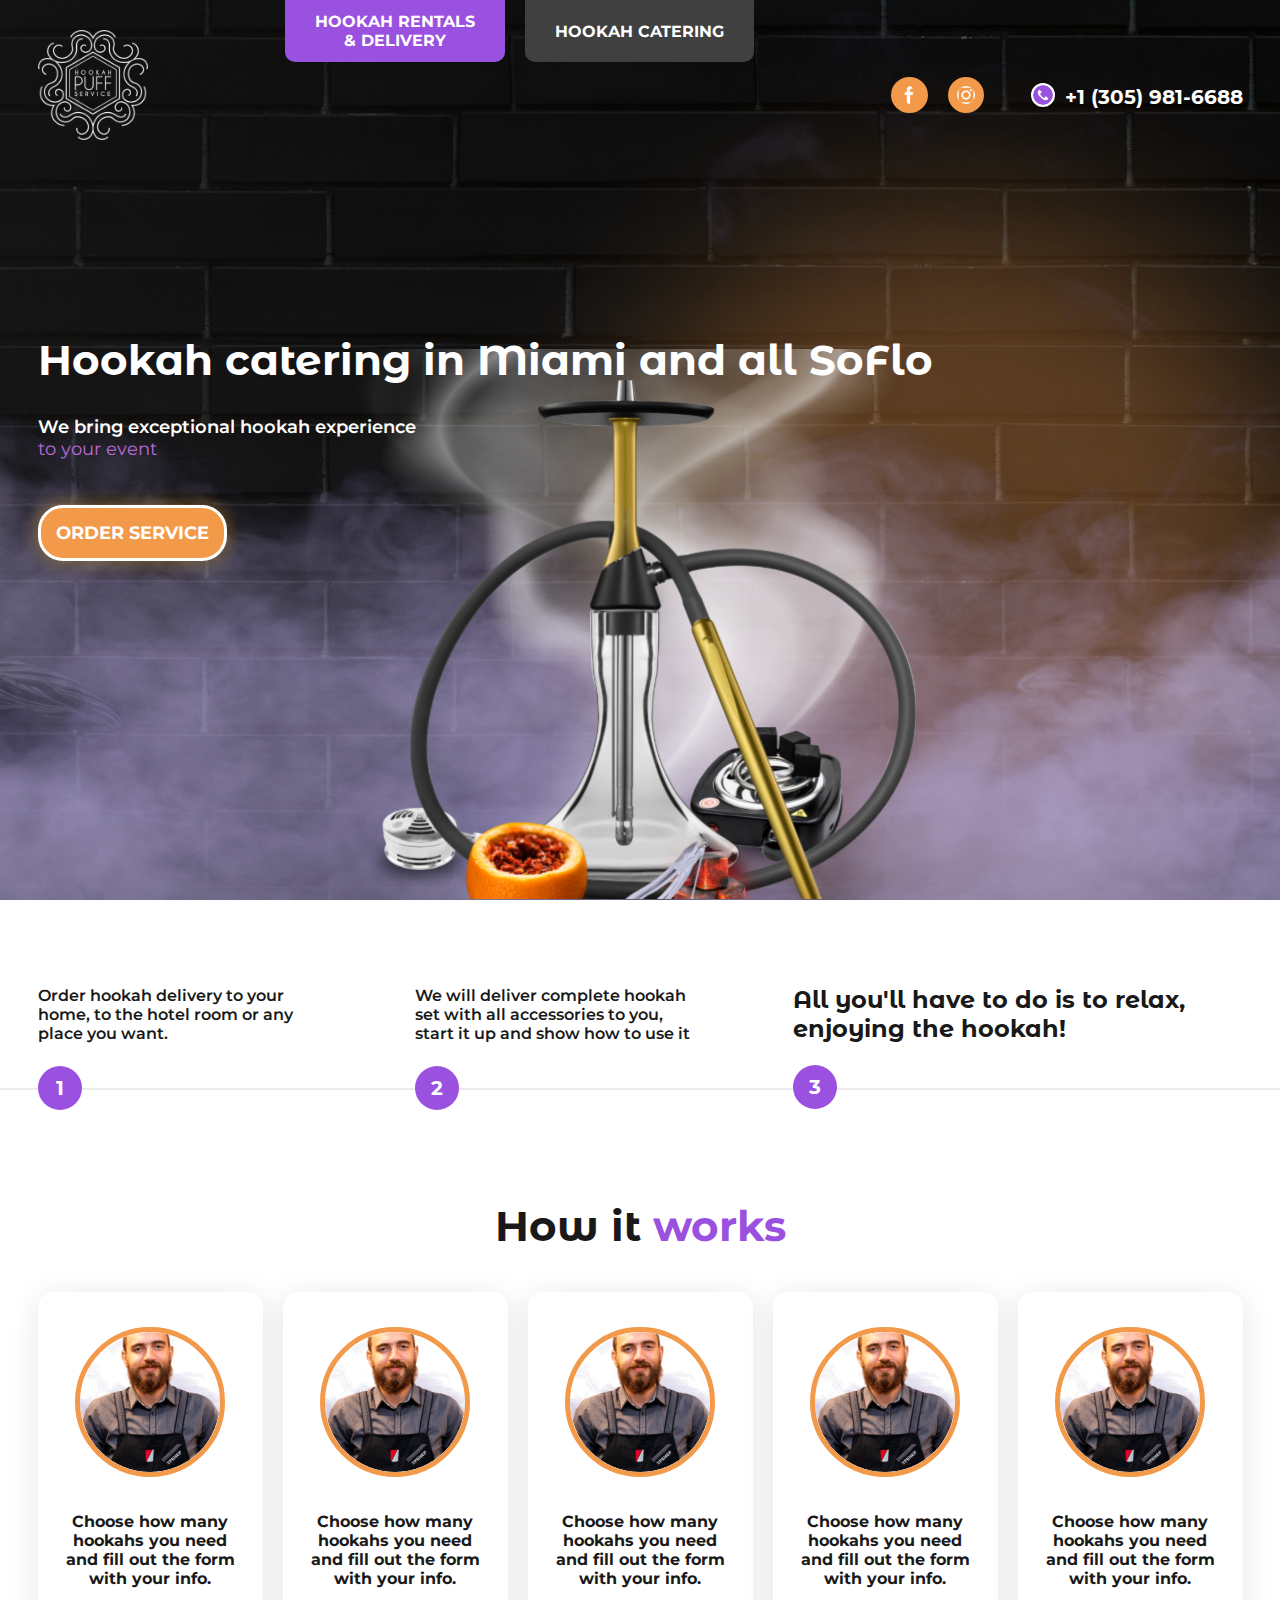
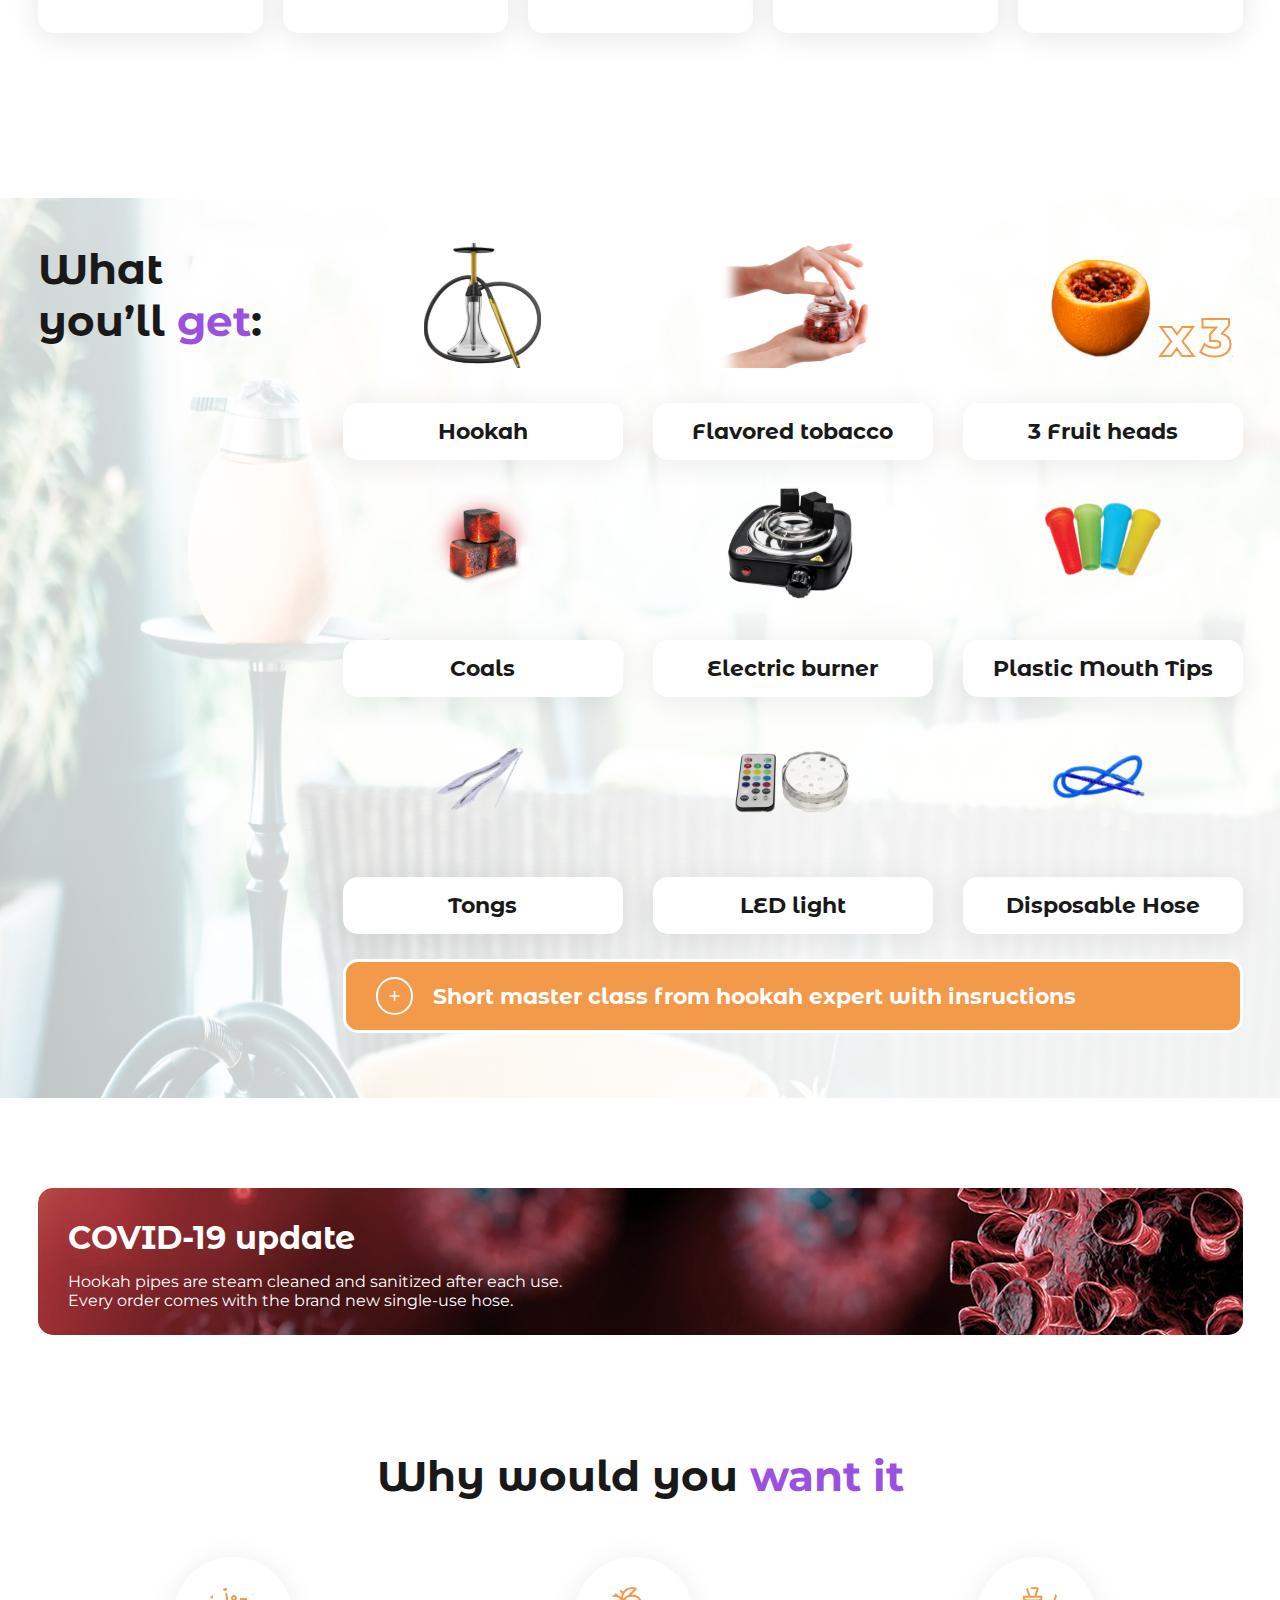
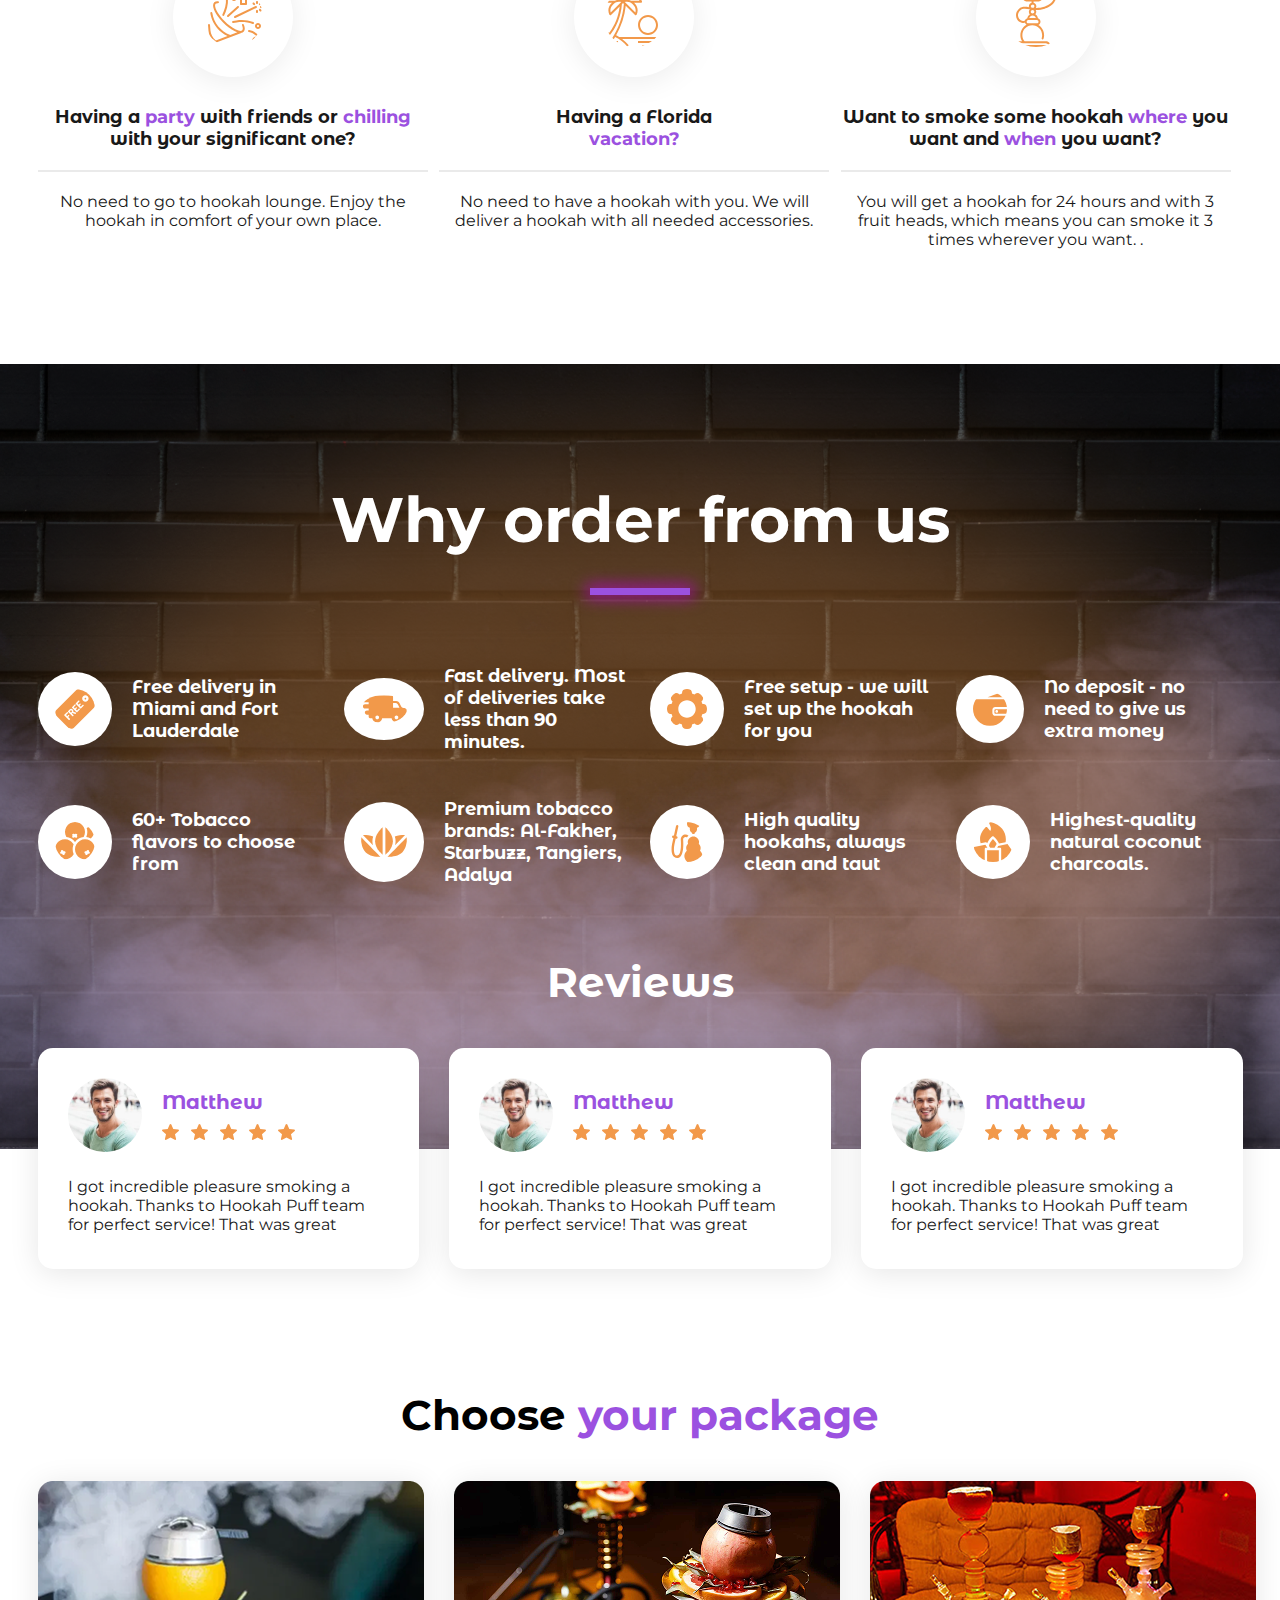
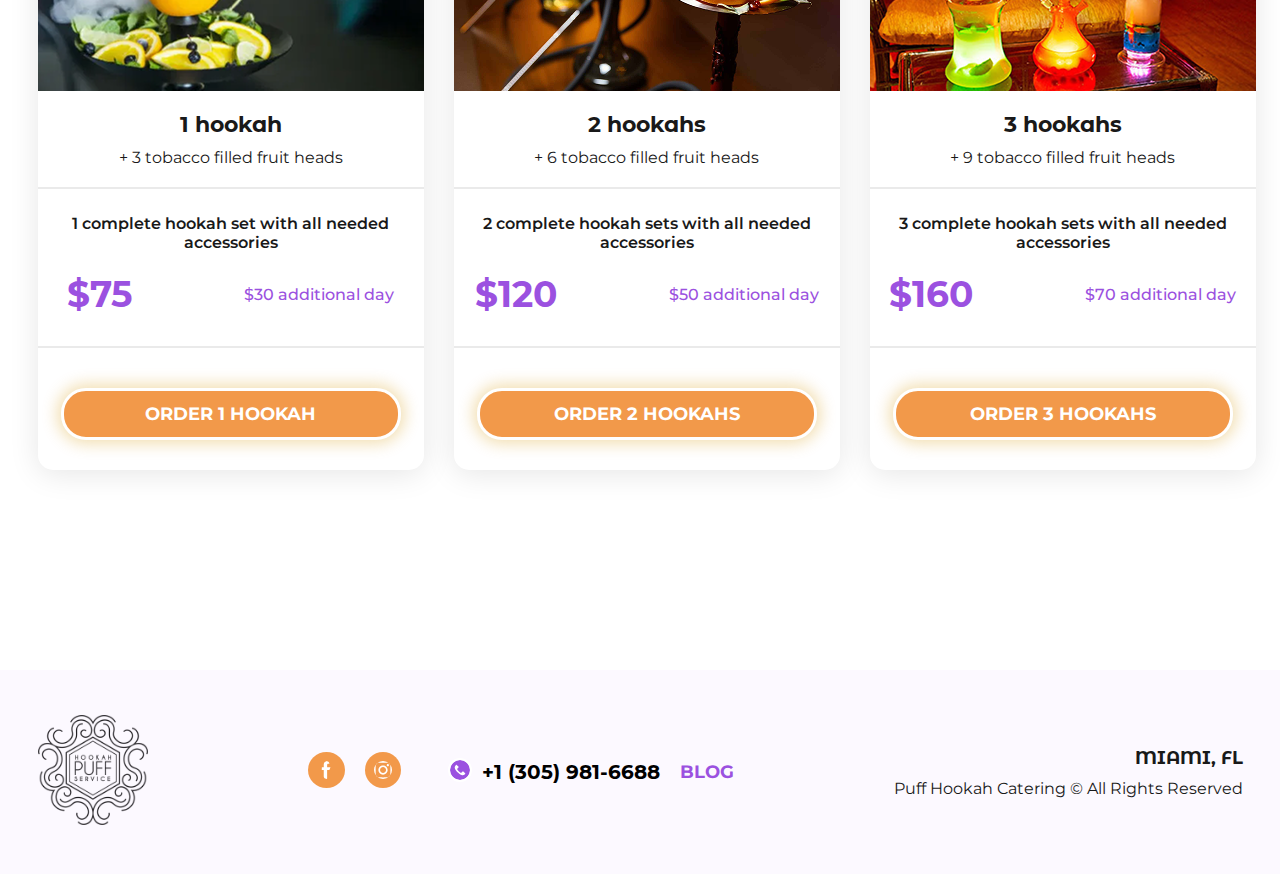
<file: hookah.html>
<!DOCTYPE html>
<html lang="en">

<head>
    <meta charset="UTF-8">
    <meta name="viewport" content="width=device-width, initial-scale=1.0">
    <title>HooKaH</title>
    <link rel="icon" type="image/x-icon" href="img/header-nav/logo.svg">
    <link rel="stylesheet" href="css/main.css">
</head>

<body>

    <header class="header__hookah">
        <nav class="nav">
            <div class="container">
                <a href="index.html" class="header__logo-link"><img src="img/header-nav/logo.svg" alt=""
                        class="nav__img"></a>
                <div class="nav__linkes">
                    <a href="index.html" class="nav__button-link"><button class="nav__button nav__active">HOOKAH RENTALS
                            <br> &
                            DELIVERY</button></a>
                    <a href="hookah.html" class="nav__button-link"><button class="nav__button">HOOKAH
                            CATERING</button></a>
                </div>
                <div class="nav__logos">
                    <a href="!#" class="nav__logos-link"><img src="img/header-nav/facebook.svg" alt=""
                            class="nav__face"></a>
                    <a href="!#" class="nav__logos-link"><img src="img/header-nav/instagram.svg" alt=""
                            class="nav__insta"></a>
                    <a href="!#" class="nav__logos-link"><img src="img/header-nav/tel.svg" alt=""
                            class="nav__logo-tel"></a>
                    <a href="tel:+998999999999" class="nav__link-tel"> +1 (305) 981-6688</a>
                </div>
            </div>
        </nav>
        <div class="header__big">
            <div class="container">
                <div class="header__text">
                    <h1 class="header__hookah-title">Hookah catering in Miami and all SoFlo</h1>
                    <p class="header__txt">We bring exceptional hookah experience <span class="header__span">to your
                            event</span></p>
                    <button class="header__button">Order service</button>
                </div>
            </div>
        </div>
    </header>

    <main>
        <section class="hookah__info">
            <div class="container">
                <p class="hookah__info-txt">Order hookah delivery to your home, to the hotel room or any place you want.
                </p>
                <p class="hookah__info-text">We will deliver complete hookah set with all accessories to you, start it
                    up
                    and show how to use it</p>
                <h2 class="hookah__info-title">All you'll have to do is to relax, enjoying the hookah!</h2>
            </div>
            <div class="hookah__info-line"></div>
        </section>

        <section class="work">
            <div class="container">
                <h2 class="work__title">How it <span class="work__title-span">works</span></h2>
                <div class="work__grids">
                    <div class="work__grid">
                        <img src="img/work/men.svg" alt="" class="work__grid-img">
                        <p class="work__grid-txt">Choose how many hookahs you need and fill out the form with your info.
                        </p>
                    </div>
                    <div class="work__grid">
                        <img src="img/work/men.svg" alt="" class="work__grid-img">
                        <p class="work__grid-txt">Choose how many hookahs you need and fill out the form with your info.
                        </p>
                    </div>
                    <div class="work__grid">
                        <img src="img/work/men.svg" alt="" class="work__grid-img">
                        <p class="work__grid-txt">Choose how many hookahs you need and fill out the form with your info.
                        </p>
                    </div>
                    <div class="work__grid">
                        <img src="img/work/men.svg" alt="" class="work__grid-img">
                        <p class="work__grid-txt">Choose how many hookahs you need and fill out the form with your info.
                        </p>
                    </div>
                    <div class="work__grid">
                        <img src="img/work/men.svg" alt="" class="work__grid-img">
                        <p class="work__grid-txt">Choose how many hookahs you need and fill out the form with your info.
                        </p>
                    </div>
                </div>
            </div>
        </section>

        <section class="example">
            <img src="img/hookah-images/example-bg.png" alt="" class="example__banner">
            <div class="container">
                <div class="example__big">
                    <h2 class="example__title">What <br> you’ll <span class="example__title-span">get</span>:</h2>
                    <div class="example__all">
                        <div class="example__grids">
                            <div class="example__grid">
                                <img src="img/hookah-images/hookah.svg" alt="" class="example__grid-img">
                                <button class="example__grid-button">Hookah</button>
                            </div>
                            <div class="example__grid">
                                <img src="img/hookah-images/tabacco.svg" alt="" class="example__grid-img">
                                <button class="example__grid-button">Flavored tobacco</button>
                            </div>
                            <div class="example__grid">
                                <img src="img/hookah-images/fruit.svg" alt="" class="example__grid-img">
                                <button class="example__grid-button example__grid-after">3 Fruit heads</button>
                            </div>
                            <div class="example__grid">
                                <img src="img/hookah-images/caals.svg" alt="" class="example__grid-img">
                                <button class="example__grid-button">Coals</button>
                            </div>
                            <div class="example__grid">
                                <img src="img/hookah-images/burner.svg" alt="" class="example__grid-img">
                                <button class="example__grid-button">Electric burner</button>
                            </div>
                            <div class="example__grid">
                                <img src="img/hookah-images/plastic.svg" alt="" class="example__grid-img">
                                <button class="example__grid-button">Plastic Mouth Tips</button>
                            </div>
                            <div class="example__grid">
                                <img src="img/hookah-images/tongs.svg" alt="" class="example__grid-img">
                                <button class="example__grid-button">Tongs</button>
                            </div>
                            <div class="example__grid">
                                <img src="img/hookah-images/led.svg" alt="" class="example__grid-img">
                                <button class="example__grid-button">LED light</button>
                            </div>
                            <div class="example__grid">
                                <img src="img/hookah-images/hose.svg" alt="" class="example__grid-img">
                                <button class="example__grid-button">Disposable Hose</button>
                            </div>
                            <div class="example__button example__grid-none">
                                <p class="example__plyus">+</p>
                                <p class="example__txt">Short master class from hookah expert with insructions</p>
                            </div>
                        </div>
                        <button class="example__button example__button-none">
                            <p class="example__plyus">+</p>
                            <p class="example__txt">Short master class from hookah expert with insructions</p>
                        </button>
                    </div>
                </div>
            </div>
        </section>
        <section class="covid">
            <div class="container">
                <div class="covid__big">
                    <h2 class="covid__title">COVID-19 update</h2>
                    <p class="covid__txt">Hookah pipes are steam cleaned and sanitized after each use.
                        Every order comes with the brand new single-use hose.</p>
                </div>
            </div>
        </section>
        <section class="want">
            <div class="container">
                <h2 class="want__title">Why would you <span class="want__title-span">want it</span></h2>
                <div class="want__grids">
                    <div class="want__grid">
                        <img src="img/hookah-images/want-first-img.svg" alt="" class="want__grid-img">
                        <h2 class="want__grid-title">Having a <span class="want__title-span">party</span> with friends
                            or <span class="want__title-span">chilling</span> with your significant one?</h2>
                        <div class="want__grid-line"></div>
                        <p class="want__grid-txt">No need to go to hookah lounge. Enjoy the hookah in comfort of your
                            own place.</p>
                    </div>
                    <div class="want__grid">
                        <img src="img/hookah-images/want-second-img.svg" alt="" class="want__grid-img">
                        <h2 class="want__grid-title">Having a Florida <br> <span
                                class="want__title-span">vacation?</span></h2>
                        <div class="want__grid-line"></div>
                        <p class="want__grid-txt">No need to have a hookah with you. We will deliver a hookah with all
                            needed accessories. </p>
                    </div>
                    <div class="want__grid">
                        <img src="img/hookah-images/want-theerd-img.svg" alt="" class="want__grid-img">
                        <h2 class="want__grid-title">Want to smoke some hookah <span
                                class="want__title-span">where</span> you want and <span
                                class="want__title-span">when</span> you want?</h2>
                        <div class="want__grid-line"></div>
                        <p class="want__grid-txt">You will get a hookah for 24 hours and with 3 fruit heads, which means
                            you can smoke it 3 times wherever you want. .</p>
                    </div>
                </div>
            </div>
        </section>
        <section class="order">
            <div class="container">
                <div class="order__titles">
                    <h2 class="order__title">Why order from us</h2>
                    <div class="order__titles-line"></div>
                </div>
                <div class="order__grids">
                    <div class="order__grid">
                        <img src="img/hookah-images/order-free.svg" alt="" class="order__grid-img">
                        <p class="order__grid-txt">Free delivery in Miami and Fort Lauderdale</p>
                    </div>
                    <div class="order__grid">
                        <img src="img/hookah-images/order-car.svg" alt="" class="order__grid-img order__grid-car">
                        <p class="order__grid-txt">Fast delivery. Most of deliveries take less than 90 minutes.</p>
                    </div>
                    <div class="order__grid">
                        <img src="img/hookah-images/order-setting.svg" alt="" class="order__grid-img">
                        <p class="order__grid-txt">Free setup - we will set up the hookah for you </p>
                    </div>
                    <div class="order__grid">
                        <img src="img/hookah-images/order-file.svg" alt="" class="order__grid-img">
                        <p class="order__grid-txt">No deposit - no need to give us extra money</p>
                    </div>
                    <div class="order__grid">
                        <img src="img/hookah-images/order-chery.svg" alt="" class="order__grid-img">
                        <p class="order__grid-txt">60+ Tobacco flavors to choose from</p>
                    </div>
                    <div class="order__grid">
                        <img src="img/hookah-images/order-premium.svg" alt="" class="order__grid-img">
                        <p class="order__grid-txt">Premium tobacco brands: Al-Fakher, Starbuzz, Tangiers, Adalya</p>
                    </div>
                    <div class="order__grid">
                        <img src="img/hookah-images/order-hookah.svg" alt="" class="order__grid-img">
                        <p class="order__grid-txt">High quality hookahs, always clean and taut</p>
                    </div>
                    <div class="order__grid">
                        <img src="img/hookah-images/order-charco.svg" alt="" class="order__grid-img">
                        <p class="order__grid-txt">Highest-quality natural coconut charcoals.</p>
                    </div>
                </div>
                <div class="order__boxes">
                    <h2 class="order__box-title">Reviews</h2>
                    <div class="order__box-big">
                        <div class="order__box">
                            <div class="order__box-images">
                                <img src="img/hookah-images/order-men-logo.svg" alt="" class="order__box-img">
                                <div class="order__box-text">
                                    <p class="order__box-pr">Matthew</p>
                                    <div class="order__box-stars">
                                        <img src="img/hookah-images/order-star.svg" alt="" class="order__box-star">
                                        <img src="img/hookah-images/order-star.svg" alt="" class="order__box-star">
                                        <img src="img/hookah-images/order-star.svg" alt="" class="order__box-star">
                                        <img src="img/hookah-images/order-star.svg" alt="" class="order__box-star">
                                        <img src="img/hookah-images/order-star.svg" alt="" class="order__box-star">
                                    </div>
                                </div>
                            </div>
                            <p class="order__box-txt">I got incredible pleasure smoking a hookah. Thanks to Hookah Puff
                                team for perfect service! That was great</p>
                        </div>
                        <div class="order__box order__box-none">
                            <div class="order__box-images">
                                <img src="img/hookah-images/order-men-logo.svg" alt="" class="order__box-img">
                                <div class="order__box-text">
                                    <p class="order__box-pr">Matthew</p>
                                    <div class="order__box-stars">
                                        <img src="img/hookah-images/order-star.svg" alt="" class="order__box-star">
                                        <img src="img/hookah-images/order-star.svg" alt="" class="order__box-star">
                                        <img src="img/hookah-images/order-star.svg" alt="" class="order__box-star">
                                        <img src="img/hookah-images/order-star.svg" alt="" class="order__box-star">
                                        <img src="img/hookah-images/order-star.svg" alt="" class="order__box-star">
                                    </div>
                                </div>
                            </div>
                            <p class="order__box-txt">I got incredible pleasure smoking a hookah. Thanks to Hookah Puff
                                team for perfect service! That was great</p>
                        </div>
                        <div class="order__box order__box-none">
                            <div class="order__box-images">
                                <img src="img/hookah-images/order-men-logo.svg" alt="" class="order__box-img">
                                <div class="order__box-text">
                                    <p class="order__box-pr">Matthew</p>
                                    <div class="order__box-stars">
                                        <img src="img/hookah-images/order-star.svg" alt="" class="order__box-star">
                                        <img src="img/hookah-images/order-star.svg" alt="" class="order__box-star">
                                        <img src="img/hookah-images/order-star.svg" alt="" class="order__box-star">
                                        <img src="img/hookah-images/order-star.svg" alt="" class="order__box-star">
                                        <img src="img/hookah-images/order-star.svg" alt="" class="order__box-star">
                                    </div>
                                </div>
                            </div>
                            <p class="order__box-txt">I got incredible pleasure smoking a hookah. Thanks to Hookah Puff
                                team for perfect service! That was great</p>
                        </div>
                    </div>
                </div>
            </div>
        </section>

        <section class="pack">
            <div class="container">
                <h2 class="pack__title">Choose <span class="pack__title-span">your package</span></h2>
                <div class="pack__grids">
                    <div class="pack__grid">
                        <img src="img/hookah-images/pack-first-img.png" alt="" class="pack__grid-img">
                        <h2 class="pack__grid-title">1 hookah</h2>
                        <span class="pack__grid-span">+ 3 tobacco filled fruit heads</span>
                        <div class="pack__grid-line"></div>
                        <p class="pack__grid-txt">1 complete hookah set with all needed accessories</p>
                        <div class="pack__grid-prices">
                            <p class="pack__grid-price">$75</p>
                            <span class="pack__grid-price-span">$30 additional day</span>
                        </div>
                        <div class="pack__grid-line"></div>
                        <button onclick="openStep1Modal()" class="btn">ORDER 1 HOOKAH</button>
                    </div>
                    <div class="pack__grid">
                        <img src="img/hookah-images/pack-second-img.png" alt="" class="pack__grid-img">
                        <h2 class="pack__grid-title">2 hookahs</h2>
                        <span class="pack__grid-span">+ 6 tobacco filled fruit heads</span>
                        <div class="pack__grid-line"></div>
                        <p class="pack__grid-txt">2 complete hookah sets with all needed accessories</p>
                        <div class="pack__grid-prices">
                            <p class="pack__grid-price">$120</p>
                            <span class="pack__grid-price-span">$50 additional day</span>
                        </div>
                        <div class="pack__grid-line"></div>
                        <button onclick="openStep1Modal()" class="btn">ORDER 2 HOOKAHS</button>

                    </div>
                    <div class="pack__grid">
                        <img src="img/hookah-images/pack__theerd-img.png" alt="" class="pack__grid-img">
                        <h2 class="pack__grid-title">3 hookahs</h2>
                        <span class="pack__grid-span">+ 9 tobacco filled fruit heads</span>
                        <div class="pack__grid-line"></div>
                        <p class="pack__grid-txt">3 complete hookah sets with all needed accessories</p>
                        <div class="pack__grid-prices">
                            <p class="pack__grid-price">$160</p>
                            <span class="pack__grid-price-span">$70 additional day</span>
                        </div>
                        <div class="pack__grid-line"></div>
                        <button onclick="openStep1Modal()" class="btn">ORDER 3 HOOKAHS</button>
                    </div>


                    <div class="overlay" id="overlay" onclick="closeOnOutsideClick(event)">

                        <div class="modal" id="modalStep1">
                            <div class="modal-content">
                                <span class="close" onclick="closeAllModals()">&times;</span>
                                <div class="modal-text">
                                    <h2><span class="purple">Step 1/2</span></h2>
                                    <p class="subtitle">Leave your contacts</p>
                                </div>

                                <form onsubmit="event.preventDefault(); goToStep2();">
                                    <input type="text" placeholder="Your name" required>
                                    <input type="text" placeholder="Your phone" required>

                                    <div class="details-section">
                                        <label>Details</label>
                                        <input type="text" placeholder="Delivery address">
                                        <input type="text" placeholder="Delivery date and time">
                                    </div>

                                    <div class="order-summary">
                                        <p class="order-summ-txt">Your order:</p>
                                        <div class="order-box">
                                            <img src="img/hookah-images/mini-hookah.png" alt="Hookah">
                                            <div>
                                                <p class="order-txt">1 hookah</p>
                                                <p class="order-subtxt">3 tobacco filled fruit heads</p>
                                            </div>
                                            <span class="price">$75</span>
                                        </div>
                                    </div>
                                    <button type="submit" class="next-btn">Next step</button>
                                </form>
                            </div>
                        </div>

                        <div class="modal" id="modalStep2">
                            <div class="modal-content">
                                <span class="close" onclick="closeAllModals()">&times;</span>
                                <h2><span class="purple">Step 2/2</span></h2>
                                <p class="subtitle">Leave order details</p>

                                <form class="form-big" onsubmit="event.preventDefault(); finishOrder();">
                                    <select required>
                                        <option disabled selected>Choose flavor for fruit head 1</option>
                                        <option>Mint</option>
                                        <option>Apple</option>
                                        <option>Berry</option>
                                    </select>
                                    <select required>
                                        <option disabled selected>Choose flavor for fruit head 2</option>
                                        <option>Mint</option>
                                        <option>Apple</option>
                                        <option>Berry</option>
                                    </select>
                                    <select required>
                                        <option disabled selected>Choose flavor for fruit head 3</option>
                                        <option>Mint</option>
                                        <option>Apple</option>
                                        <option>Berry</option>
                                    </select>

                                    <div class="order-summary">
                                        <p class="order-summ-txt">Your order:</p>
                                        <div class="order-box">
                                            <img src="img/hookah-images/mini-hookah.png" alt="Hookah">
                                            <div>
                                                <p class="order-txt">1 hookah</p>
                                                <p class="order-subtxt">3 tobacco filled fruit heads</p>
                                            </div>
                                            <span class="price">$75</span>
                                        </div>
                                    </div>
                                    <button type="submit" class="btn">ORDER SERVICE</button>
                                </form>
                            </div>
                        </div>

                        <div class="modal" id="modalThankYou">
                            <div class="modal__sub-content">
                                <img src="img/hookah-images/Vector.svg" alt="" class="modal__theerd-img">
                                <h2>Thank you for order!</h2>
                                <p>We will contact you soon!</p>
                            </div>
                        </div>
                    </div>
                </div>
        </section>
    </main>

    <footer class="footer">
        <div class="container">
            <a href="index.html" class="footer__link"><img src="img/footer/logo.svg" alt="" class="footer__logo"></a>
            <div class="footer__logos">
                <a href="!#" class="footer__logos-link"><img src="img/header-nav/facebook.svg" alt=""
                        class="footer__face"></a>
                <a href="https://www.instagram.com/instagram/" class="footer__logos-link"><img src="img/header-nav/instagram.svg" alt=""
                        class="footer__insta"></a>
                <a href="!#" class="footer__logos-link"><img src="img/header-nav/tel.svg" alt=""
                        class="footer__logo-tel"></a>
                <a href="tel:+998999999999" class="footer__link-tel"> +1 (305) 981-6688</a>
                <p class="footer__txt">BLOG</p>
            </div>
            <div class="footer__titles">
                <h2 class="footer__title">MIAMI, FL</h2>
                <p class="footer__titles-txt">Puff Hookah Catering © All Rights Reserved</p>
            </div>
        </div>
    </footer>

    <script src="js/main.js"></script>
</body>

</html>
</file>
<file: css/main.css>
@import url(font.css);
@import url(common.css);

/* components */ 

@import url(../components/header.css);
@import url(../components/nav.css);
@import url(../components/for.css);
@import url(../components/work.css);
@import url(../components/choose.css);
@import url(../components/get.css);
@import url(../components/box.css);
@import url(../components/insta.css);
@import url(../components/footer.css);

/* hookah html */

@import url(../components/info.css);
@import url(../components/example.css);
@import url(../components/covid.css);
@import url(../components/want.css);
@import url(../components/order.css);
@import url(../components/pack.css);
</file>
